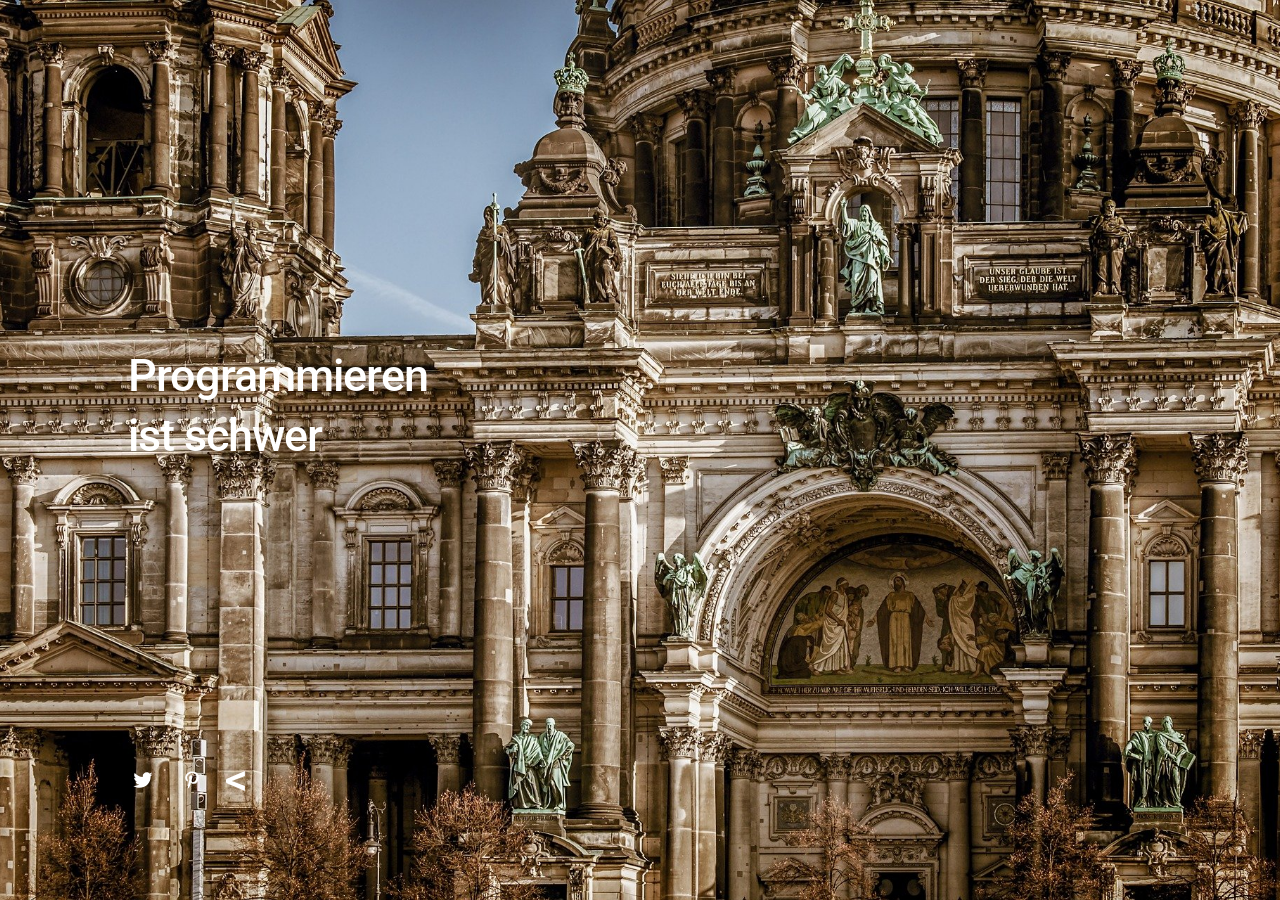
<file: index.html>
<!DOCTYPE html>
<html lang="en">

<head>

	<meta charset="UTF-8" />
	<meta http-equiv="X-UA-Compatible" content="IE=edge" />
	
	<!-- SEO -->
	<title>Me - HTML Template Demo</title>
	<meta name="description" content="" />
	<meta name="robots" content="index, follow" />
	<meta name="referrer" content="always" />

	<!-- Social & Open Graph -->
	<meta property="og:title" content="" />
	<meta property="og:description" content="" />
	<meta property="og:image" content="">
	<meta property="og:url" content=""/>
	<meta name="twitter:title" content="" />
	<meta name="twitter:description" content="" />
	<meta name="twitter:image" content="" />
	<meta name="twitter:card" content="summary_large_image" />
	<meta name="twitter:site" content="" />
	<meta name="twitter:creator" content="" />

	<!-- Favicon -->
	<link rel="icon" type="image/png" href="images/favicon.png" sizes="32x32">

	<!-- Styles -->
	<link rel='stylesheet' href='assets/css/me.css' type='text/css' media='screen' />
	<meta name="viewport" content="width=device-width,initial-scale=1" />

</head>

<body id="fullsingle" class="page-template-page-fullsingle-me">

<div class="fs-me">

	<!-- Content Container -->
	<div class="me-content">
		
		<div class="logo">

	<!--	<img src="images/logo.svg" alt="Logo" width=80 height=80/>-->	

		</div>

		<div class="bio">
			
			<p>Programmieren ist schwer</p>

		</div>

		<div class="network">
			
			<ul>
				
				<li>
					<a class="icon-twitter" href="https://www.twitter.com/boti_von">
						<svg class="svg-icon" viewBox="0 0 20 20">
							<path fill="none" d="M18.258,3.266c-0.693,0.405-1.46,0.698-2.277,0.857c-0.653-0.686-1.586-1.115-2.618-1.115c-1.98,0-3.586,1.581-3.586,3.53c0,0.276,0.031,0.545,0.092,0.805C6.888,7.195,4.245,5.79,2.476,3.654C2.167,4.176,1.99,4.781,1.99,5.429c0,1.224,0.633,2.305,1.596,2.938C2.999,8.349,2.445,8.19,1.961,7.925C1.96,7.94,1.96,7.954,1.96,7.97c0,1.71,1.237,3.138,2.877,3.462c-0.301,0.08-0.617,0.123-0.945,0.123c-0.23,0-0.456-0.021-0.674-0.062c0.456,1.402,1.781,2.422,3.35,2.451c-1.228,0.947-2.773,1.512-4.454,1.512c-0.291,0-0.575-0.016-0.855-0.049c1.588,1,3.473,1.586,5.498,1.586c6.598,0,10.205-5.379,10.205-10.045c0-0.153-0.003-0.305-0.01-0.456c0.7-0.499,1.308-1.12,1.789-1.827c-0.644,0.28-1.334,0.469-2.06,0.555C17.422,4.782,17.99,4.091,18.258,3.266"></path>
						</svg>
					</a>
				</li>

				<!-- <li>
					<a class="icon-instagram" href="#">
						<svg class="svg-icon" viewBox="0 0 20 20">
							<path fill="none" d="M14.52,2.469H5.482c-1.664,0-3.013,1.349-3.013,3.013v9.038c0,1.662,1.349,3.012,3.013,3.012h9.038c1.662,0,3.012-1.35,3.012-3.012V5.482C17.531,3.818,16.182,2.469,14.52,2.469 M13.012,4.729h2.26v2.259h-2.26V4.729z M10,6.988c1.664,0,3.012,1.349,3.012,3.012c0,1.664-1.348,3.013-3.012,3.013c-1.664,0-3.012-1.349-3.012-3.013C6.988,8.336,8.336,6.988,10,6.988 M16.025,14.52c0,0.831-0.676,1.506-1.506,1.506H5.482c-0.831,0-1.507-0.675-1.507-1.506V9.247h1.583C5.516,9.494,5.482,9.743,5.482,10c0,2.497,2.023,4.52,4.518,4.52c2.494,0,4.52-2.022,4.52-4.52c0-0.257-0.035-0.506-0.076-0.753h1.582V14.52z"></path>
						</svg>
					</a>
				</li>
 -->
				<li>
					<a class="icon-pinterest" href="#">
						<svg class="svg-icon" viewBox="0 0 20 20">
							<path fill="none" d="M9.797,2.214C9.466,2.256,9.134,2.297,8.802,2.338C8.178,2.493,7.498,2.64,6.993,2.935C5.646,3.723,4.712,4.643,4.087,6.139C3.985,6.381,3.982,6.615,3.909,6.884c-0.48,1.744,0.37,3.548,1.402,4.173c0.198,0.119,0.649,0.332,0.815,0.049c0.092-0.156,0.071-0.364,0.128-0.546c0.037-0.12,0.154-0.347,0.127-0.496c-0.046-0.255-0.319-0.416-0.434-0.62C5.715,9.027,5.703,8.658,5.59,8.101c0.009-0.075,0.017-0.149,0.026-0.224C5.65,7.254,5.755,6.805,5.948,6.362c0.564-1.301,1.47-2.025,2.931-2.458c0.327-0.097,1.25-0.252,1.734-0.149c0.289,0.05,0.577,0.099,0.866,0.149c1.048,0.33,1.811,0.938,2.218,1.888c0.256,0.591,0.33,1.725,0.154,2.483c-0.085,0.36-0.072,0.667-0.179,0.993c-0.397,1.206-0.979,2.323-2.295,2.633c-0.868,0.205-1.519-0.324-1.733-0.869c-0.06-0.151-0.161-0.418-0.101-0.671c0.229-0.978,0.56-1.854,0.815-2.831c0.243-0.931-0.218-1.665-0.943-1.837C8.513,5.478,7.816,6.312,7.579,6.858C7.39,7.292,7.276,8.093,7.426,8.672c0.047,0.183,0.269,0.674,0.23,0.844c-0.174,0.755-0.372,1.568-0.587,2.31c-0.223,0.771-0.344,1.562-0.56,2.311c-0.1,0.342-0.096,0.709-0.179,1.066v0.521c-0.075,0.33-0.019,0.916,0.051,1.242c0.045,0.209-0.027,0.467,0.076,0.621c0.002,0.111,0.017,0.135,0.052,0.199c0.319-0.01,0.758-0.848,0.917-1.094c0.304-0.467,0.584-0.967,0.816-1.514c0.208-0.494,0.241-1.039,0.408-1.566c0.12-0.379,0.292-0.824,0.331-1.24h0.025c0.066,0.229,0.306,0.395,0.485,0.52c0.56,0.4,1.525,0.77,2.573,0.523c1.188-0.281,2.133-0.838,2.755-1.664c0.457-0.609,0.804-1.313,1.07-2.112c0.131-0.392,0.158-0.826,0.256-1.241c0.241-1.043-0.082-2.298-0.384-2.981C14.847,3.35,12.902,2.17,9.797,2.214"></path>
						</svg>
					</a>
				</li>

				<<!-- li>
					<a class="icon-facebook" href="#">
						<svg class="svg-icon" viewBox="0 0 20 20">
							<path fill="none" d="M11.344,5.71c0-0.73,0.074-1.122,1.199-1.122h1.502V1.871h-2.404c-2.886,0-3.903,1.36-3.903,3.646v1.765h-1.8V10h1.8v8.128h3.601V10h2.403l0.32-2.718h-2.724L11.344,5.71z"></path>
						</svg>
					</a>
				</li> -->

				<!-- <li>
					<a class="icon-youtube" href="#">
						<svg class="svg-icon" viewBox="0 0 20 20">
							<path fill="none" d="M9.426,7.625h0.271c0.596,0,1.079-0.48,1.079-1.073V4.808c0-0.593-0.483-1.073-1.079-1.073H9.426c-0.597,0-1.079,0.48-1.079,1.073v1.745C8.347,7.145,8.83,7.625,9.426,7.625 M9.156,4.741c0-0.222,0.182-0.402,0.404-0.402c0.225,0,0.405,0.18,0.405,0.402V6.62c0,0.222-0.181,0.402-0.405,0.402c-0.223,0-0.404-0.181-0.404-0.402V4.741z M12.126,7.625c0.539,0,1.013-0.47,1.013-0.47v0.403h0.81V3.735h-0.81v2.952c0,0-0.271,0.335-0.54,0.335c-0.271,0-0.271-0.202-0.271-0.202V3.735h-0.81v3.354C11.519,7.089,11.586,7.625,12.126,7.625 M6.254,7.559H7.2v-2.08l1.079-2.952H7.401L6.727,4.473L6.052,2.527H5.107l1.146,2.952V7.559z M11.586,12.003c-0.175,0-0.312,0.104-0.405,0.204v2.706c0.086,0.091,0.213,0.18,0.405,0.18c0.405,0,0.405-0.451,0.405-0.451v-2.188C11.991,12.453,11.924,12.003,11.586,12.003 M14.961,8.463c0,0-2.477-0.129-4.961-0.129c-2.475,0-4.96,0.129-4.96,0.129c-1.119,0-2.025,0.864-2.025,1.93c0,0-0.203,1.252-0.203,2.511c0,1.252,0.203,2.51,0.203,2.51c0,1.066,0.906,1.931,2.025,1.931c0,0,2.438,0.129,4.96,0.129c2.437,0,4.961-0.129,4.961-0.129c1.117,0,2.024-0.864,2.024-1.931c0,0,0.202-1.268,0.202-2.51c0-1.268-0.202-2.511-0.202-2.511C16.985,9.328,16.078,8.463,14.961,8.463 M7.065,10.651H6.052v5.085H5.107v-5.085H4.095V9.814h2.97V10.651z M9.628,15.736h-0.81v-0.386c0,0-0.472,0.45-1.012,0.45c-0.54,0-0.606-0.515-0.606-0.515v-3.991h0.809v3.733c0,0,0,0.193,0.271,0.193c0.27,0,0.54-0.322,0.54-0.322v-3.604h0.81V15.736z M12.801,14.771c0,0,0,1.03-0.742,1.03c-0.455,0-0.73-0.241-0.878-0.429v0.364h-0.876V9.814h0.876v1.92c0.135-0.142,0.464-0.439,0.878-0.439c0.54,0,0.742,0.45,0.742,1.03V14.771z M15.973,12.39v1.287h-1.688v0.965c0,0,0,0.451,0.405,0.451s0.405-0.451,0.405-0.451v-0.45h0.877v0.708c0,0-0.136,0.901-1.215,0.901c-1.08,0-1.282-0.901-1.282-0.901v-2.51c0,0,0-1.095,1.282-1.095S15.973,12.39,15.973,12.39 M14.69,12.003c-0.405,0-0.405,0.45-0.405,0.45v0.579h0.811v-0.579C15.096,12.453,15.096,12.003,14.69,12.003"></path>
						</svg>
					</a>
				</li>

				<li>
					<a class="icon-dribbble" href="#">
						<svg class="svg-icon" viewBox="0 0 20 20">
							<path fill="none" d="M10,2.531c-4.125,0-7.469,3.344-7.469,7.469c0,4.125,3.344,7.469,7.469,7.469c4.125,0,7.469-3.344,7.469-7.469C17.469,5.875,14.125,2.531,10,2.531 M10,3.776c1.48,0,2.84,0.519,3.908,1.384c-1.009,0.811-2.111,1.512-3.298,2.066C9.914,6.072,9.077,5.017,8.14,4.059C8.728,3.876,9.352,3.776,10,3.776 M6.903,4.606c0.962,0.93,1.82,1.969,2.53,3.112C7.707,8.364,5.849,8.734,3.902,8.75C4.264,6.976,5.382,5.481,6.903,4.606 M3.776,10c2.219,0,4.338-0.418,6.29-1.175c0.209,0.404,0.405,0.813,0.579,1.236c-2.147,0.805-3.953,2.294-5.177,4.195C4.421,13.143,3.776,11.648,3.776,10 M10,16.224c-1.337,0-2.572-0.426-3.586-1.143c1.079-1.748,2.709-3.119,4.659-3.853c0.483,1.488,0.755,3.071,0.784,4.714C11.271,16.125,10.646,16.224,10,16.224 M13.075,15.407c-0.072-1.577-0.342-3.103-0.806-4.542c0.673-0.154,1.369-0.243,2.087-0.243c0.621,0,1.22,0.085,1.807,0.203C15.902,12.791,14.728,14.465,13.075,15.407 M14.356,9.378c-0.868,0-1.708,0.116-2.515,0.313c-0.188-0.464-0.396-0.917-0.621-1.359c1.294-0.612,2.492-1.387,3.587-2.284c0.798,0.97,1.302,2.187,1.395,3.517C15.602,9.455,14.99,9.378,14.356,9.378"></path>
						</svg>
					</a>
				</li> -->

				<!-- email icon reference one
				<li>
					<a class="icon-email" href="#">
						<svg class="svg-icon" viewBox="0 0 20 20">
							<path d="M17.388,4.751H2.613c-0.213,0-0.389,0.175-0.389,0.389v9.72c0,0.216,0.175,0.389,0.389,0.389h14.775c0.214,0,0.389-0.173,0.389-0.389v-9.72C17.776,4.926,17.602,4.751,17.388,4.751 M16.448,5.53L10,11.984L3.552,5.53H16.448zM3.002,6.081l3.921,3.925l-3.921,3.925V6.081z M3.56,14.471l3.914-3.916l2.253,2.253c0.153,0.153,0.395,0.153,0.548,0l2.253-2.253l3.913,3.916H3.56z M16.999,13.931l-3.921-3.925l3.921-3.925V13.931z"></path>
						</svg>
					</a>
				</li>
				-->

				<!-- email icon reference two
				<li>
					<a class="icon-email" href="#">
						<svg class="svg-icon" viewBox="0 0 20 20">
							<path fill="none" d="M19.291,3.026c0.002-0.15-0.053-0.301-0.167-0.415c-0.122-0.122-0.286-0.172-0.444-0.161H1.196
								c-0.16-0.011-0.322,0.039-0.444,0.161C0.637,2.725,0.583,2.875,0.585,3.026c0,0.003-0.002,0.006-0.002,0.009v14.032
								c0,0.322,0.262,0.584,0.585,0.584h17.54c0.322,0,0.584-0.262,0.584-0.584V3.035C19.292,3.032,19.291,3.029,19.291,3.026z
								 M17.147,3.619l-7.21,6.251L2.728,3.619H17.147z M18.122,15.896c0,0.323-0.261,0.584-0.584,0.584H2.337
								c-0.323,0-0.585-0.261-0.585-0.584V4.292l7.732,6.704c0.013,0.017,0.019,0.035,0.034,0.052c0.115,0.114,0.268,0.169,0.419,0.166
								c0.151,0.003,0.304-0.052,0.419-0.166c0.015-0.017,0.021-0.035,0.034-0.052l7.731-6.704V15.896z"></path>
						</svg>
					</a>
				</li>
				-->

			</ul>
		</div>
	</div>
</div>

</body>
</html>
</file>
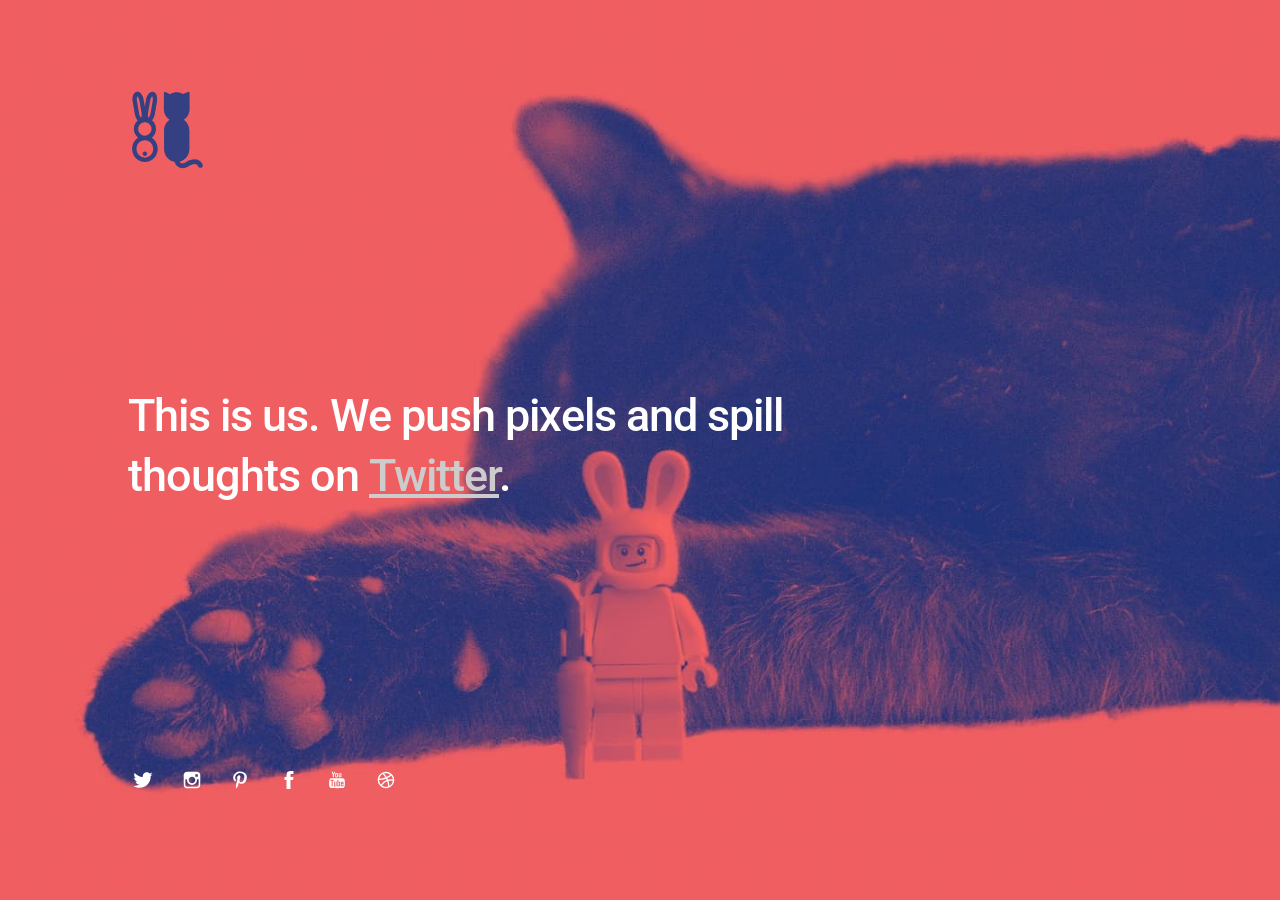
<file: me/index.html>
<!DOCTYPE html>
<html lang="en">

<head>

	<meta charset="UTF-8" />
	<meta http-equiv="X-UA-Compatible" content="IE=edge" />
	
	<!-- SEO -->
	<title>Me - HTML Template Demo</title>
	<meta name="description" content="" />
	<meta name="robots" content="index, follow" />
	<meta name="referrer" content="always" />

	<!-- Social & Open Graph -->
	<meta property="og:title" content="" />
	<meta property="og:description" content="" />
	<meta property="og:image" content="">
	<meta property="og:url" content=""/>
	<meta name="twitter:title" content="" />
	<meta name="twitter:description" content="" />
	<meta name="twitter:image" content="" />
	<meta name="twitter:card" content="summary_large_image" />
	<meta name="twitter:site" content="" />
	<meta name="twitter:creator" content="" />

	<!-- Favicon -->
	<link rel="icon" type="image/png" href="images/favicon.png" sizes="32x32">

	<!-- Styles -->
	<link rel='stylesheet' href='assets/css/me.css' type='text/css' media='screen' />
	<meta name="viewport" content="width=device-width,initial-scale=1" />

</head>

<body id="fullsingle" class="page-template-page-fullsingle-me">

<div class="fs-me">

	<!-- Content Container -->
	<div class="me-content">
		
		<div class="logo">

			<img src="images/logo.svg" alt="Logo" width=80 height=80/>

		</div>

		<div class="bio">
			
			<p>This is us. We push pixels and spill thoughts on <a href="#">Twitter</a>.</p>

		</div>

		<div class="network">
			
			<ul>
				
				<li>
					<a class="icon-twitter" href="#">
						<svg class="svg-icon" viewBox="0 0 20 20">
							<path fill="none" d="M18.258,3.266c-0.693,0.405-1.46,0.698-2.277,0.857c-0.653-0.686-1.586-1.115-2.618-1.115c-1.98,0-3.586,1.581-3.586,3.53c0,0.276,0.031,0.545,0.092,0.805C6.888,7.195,4.245,5.79,2.476,3.654C2.167,4.176,1.99,4.781,1.99,5.429c0,1.224,0.633,2.305,1.596,2.938C2.999,8.349,2.445,8.19,1.961,7.925C1.96,7.94,1.96,7.954,1.96,7.97c0,1.71,1.237,3.138,2.877,3.462c-0.301,0.08-0.617,0.123-0.945,0.123c-0.23,0-0.456-0.021-0.674-0.062c0.456,1.402,1.781,2.422,3.35,2.451c-1.228,0.947-2.773,1.512-4.454,1.512c-0.291,0-0.575-0.016-0.855-0.049c1.588,1,3.473,1.586,5.498,1.586c6.598,0,10.205-5.379,10.205-10.045c0-0.153-0.003-0.305-0.01-0.456c0.7-0.499,1.308-1.12,1.789-1.827c-0.644,0.28-1.334,0.469-2.06,0.555C17.422,4.782,17.99,4.091,18.258,3.266"></path>
						</svg>
					</a>
				</li>

				<li>
					<a class="icon-instagram" href="#">
						<svg class="svg-icon" viewBox="0 0 20 20">
							<path fill="none" d="M14.52,2.469H5.482c-1.664,0-3.013,1.349-3.013,3.013v9.038c0,1.662,1.349,3.012,3.013,3.012h9.038c1.662,0,3.012-1.35,3.012-3.012V5.482C17.531,3.818,16.182,2.469,14.52,2.469 M13.012,4.729h2.26v2.259h-2.26V4.729z M10,6.988c1.664,0,3.012,1.349,3.012,3.012c0,1.664-1.348,3.013-3.012,3.013c-1.664,0-3.012-1.349-3.012-3.013C6.988,8.336,8.336,6.988,10,6.988 M16.025,14.52c0,0.831-0.676,1.506-1.506,1.506H5.482c-0.831,0-1.507-0.675-1.507-1.506V9.247h1.583C5.516,9.494,5.482,9.743,5.482,10c0,2.497,2.023,4.52,4.518,4.52c2.494,0,4.52-2.022,4.52-4.52c0-0.257-0.035-0.506-0.076-0.753h1.582V14.52z"></path>
						</svg>
					</a>
				</li>

				<li>
					<a class="icon-pinterest" href="#">
						<svg class="svg-icon" viewBox="0 0 20 20">
							<path fill="none" d="M9.797,2.214C9.466,2.256,9.134,2.297,8.802,2.338C8.178,2.493,7.498,2.64,6.993,2.935C5.646,3.723,4.712,4.643,4.087,6.139C3.985,6.381,3.982,6.615,3.909,6.884c-0.48,1.744,0.37,3.548,1.402,4.173c0.198,0.119,0.649,0.332,0.815,0.049c0.092-0.156,0.071-0.364,0.128-0.546c0.037-0.12,0.154-0.347,0.127-0.496c-0.046-0.255-0.319-0.416-0.434-0.62C5.715,9.027,5.703,8.658,5.59,8.101c0.009-0.075,0.017-0.149,0.026-0.224C5.65,7.254,5.755,6.805,5.948,6.362c0.564-1.301,1.47-2.025,2.931-2.458c0.327-0.097,1.25-0.252,1.734-0.149c0.289,0.05,0.577,0.099,0.866,0.149c1.048,0.33,1.811,0.938,2.218,1.888c0.256,0.591,0.33,1.725,0.154,2.483c-0.085,0.36-0.072,0.667-0.179,0.993c-0.397,1.206-0.979,2.323-2.295,2.633c-0.868,0.205-1.519-0.324-1.733-0.869c-0.06-0.151-0.161-0.418-0.101-0.671c0.229-0.978,0.56-1.854,0.815-2.831c0.243-0.931-0.218-1.665-0.943-1.837C8.513,5.478,7.816,6.312,7.579,6.858C7.39,7.292,7.276,8.093,7.426,8.672c0.047,0.183,0.269,0.674,0.23,0.844c-0.174,0.755-0.372,1.568-0.587,2.31c-0.223,0.771-0.344,1.562-0.56,2.311c-0.1,0.342-0.096,0.709-0.179,1.066v0.521c-0.075,0.33-0.019,0.916,0.051,1.242c0.045,0.209-0.027,0.467,0.076,0.621c0.002,0.111,0.017,0.135,0.052,0.199c0.319-0.01,0.758-0.848,0.917-1.094c0.304-0.467,0.584-0.967,0.816-1.514c0.208-0.494,0.241-1.039,0.408-1.566c0.12-0.379,0.292-0.824,0.331-1.24h0.025c0.066,0.229,0.306,0.395,0.485,0.52c0.56,0.4,1.525,0.77,2.573,0.523c1.188-0.281,2.133-0.838,2.755-1.664c0.457-0.609,0.804-1.313,1.07-2.112c0.131-0.392,0.158-0.826,0.256-1.241c0.241-1.043-0.082-2.298-0.384-2.981C14.847,3.35,12.902,2.17,9.797,2.214"></path>
						</svg>
					</a>
				</li>

				<li>
					<a class="icon-facebook" href="#">
						<svg class="svg-icon" viewBox="0 0 20 20">
							<path fill="none" d="M11.344,5.71c0-0.73,0.074-1.122,1.199-1.122h1.502V1.871h-2.404c-2.886,0-3.903,1.36-3.903,3.646v1.765h-1.8V10h1.8v8.128h3.601V10h2.403l0.32-2.718h-2.724L11.344,5.71z"></path>
						</svg>
					</a>
				</li>

				<li>
					<a class="icon-youtube" href="#">
						<svg class="svg-icon" viewBox="0 0 20 20">
							<path fill="none" d="M9.426,7.625h0.271c0.596,0,1.079-0.48,1.079-1.073V4.808c0-0.593-0.483-1.073-1.079-1.073H9.426c-0.597,0-1.079,0.48-1.079,1.073v1.745C8.347,7.145,8.83,7.625,9.426,7.625 M9.156,4.741c0-0.222,0.182-0.402,0.404-0.402c0.225,0,0.405,0.18,0.405,0.402V6.62c0,0.222-0.181,0.402-0.405,0.402c-0.223,0-0.404-0.181-0.404-0.402V4.741z M12.126,7.625c0.539,0,1.013-0.47,1.013-0.47v0.403h0.81V3.735h-0.81v2.952c0,0-0.271,0.335-0.54,0.335c-0.271,0-0.271-0.202-0.271-0.202V3.735h-0.81v3.354C11.519,7.089,11.586,7.625,12.126,7.625 M6.254,7.559H7.2v-2.08l1.079-2.952H7.401L6.727,4.473L6.052,2.527H5.107l1.146,2.952V7.559z M11.586,12.003c-0.175,0-0.312,0.104-0.405,0.204v2.706c0.086,0.091,0.213,0.18,0.405,0.18c0.405,0,0.405-0.451,0.405-0.451v-2.188C11.991,12.453,11.924,12.003,11.586,12.003 M14.961,8.463c0,0-2.477-0.129-4.961-0.129c-2.475,0-4.96,0.129-4.96,0.129c-1.119,0-2.025,0.864-2.025,1.93c0,0-0.203,1.252-0.203,2.511c0,1.252,0.203,2.51,0.203,2.51c0,1.066,0.906,1.931,2.025,1.931c0,0,2.438,0.129,4.96,0.129c2.437,0,4.961-0.129,4.961-0.129c1.117,0,2.024-0.864,2.024-1.931c0,0,0.202-1.268,0.202-2.51c0-1.268-0.202-2.511-0.202-2.511C16.985,9.328,16.078,8.463,14.961,8.463 M7.065,10.651H6.052v5.085H5.107v-5.085H4.095V9.814h2.97V10.651z M9.628,15.736h-0.81v-0.386c0,0-0.472,0.45-1.012,0.45c-0.54,0-0.606-0.515-0.606-0.515v-3.991h0.809v3.733c0,0,0,0.193,0.271,0.193c0.27,0,0.54-0.322,0.54-0.322v-3.604h0.81V15.736z M12.801,14.771c0,0,0,1.03-0.742,1.03c-0.455,0-0.73-0.241-0.878-0.429v0.364h-0.876V9.814h0.876v1.92c0.135-0.142,0.464-0.439,0.878-0.439c0.54,0,0.742,0.45,0.742,1.03V14.771z M15.973,12.39v1.287h-1.688v0.965c0,0,0,0.451,0.405,0.451s0.405-0.451,0.405-0.451v-0.45h0.877v0.708c0,0-0.136,0.901-1.215,0.901c-1.08,0-1.282-0.901-1.282-0.901v-2.51c0,0,0-1.095,1.282-1.095S15.973,12.39,15.973,12.39 M14.69,12.003c-0.405,0-0.405,0.45-0.405,0.45v0.579h0.811v-0.579C15.096,12.453,15.096,12.003,14.69,12.003"></path>
						</svg>
					</a>
				</li>

				<li>
					<a class="icon-dribbble" href="#">
						<svg class="svg-icon" viewBox="0 0 20 20">
							<path fill="none" d="M10,2.531c-4.125,0-7.469,3.344-7.469,7.469c0,4.125,3.344,7.469,7.469,7.469c4.125,0,7.469-3.344,7.469-7.469C17.469,5.875,14.125,2.531,10,2.531 M10,3.776c1.48,0,2.84,0.519,3.908,1.384c-1.009,0.811-2.111,1.512-3.298,2.066C9.914,6.072,9.077,5.017,8.14,4.059C8.728,3.876,9.352,3.776,10,3.776 M6.903,4.606c0.962,0.93,1.82,1.969,2.53,3.112C7.707,8.364,5.849,8.734,3.902,8.75C4.264,6.976,5.382,5.481,6.903,4.606 M3.776,10c2.219,0,4.338-0.418,6.29-1.175c0.209,0.404,0.405,0.813,0.579,1.236c-2.147,0.805-3.953,2.294-5.177,4.195C4.421,13.143,3.776,11.648,3.776,10 M10,16.224c-1.337,0-2.572-0.426-3.586-1.143c1.079-1.748,2.709-3.119,4.659-3.853c0.483,1.488,0.755,3.071,0.784,4.714C11.271,16.125,10.646,16.224,10,16.224 M13.075,15.407c-0.072-1.577-0.342-3.103-0.806-4.542c0.673-0.154,1.369-0.243,2.087-0.243c0.621,0,1.22,0.085,1.807,0.203C15.902,12.791,14.728,14.465,13.075,15.407 M14.356,9.378c-0.868,0-1.708,0.116-2.515,0.313c-0.188-0.464-0.396-0.917-0.621-1.359c1.294-0.612,2.492-1.387,3.587-2.284c0.798,0.97,1.302,2.187,1.395,3.517C15.602,9.455,14.99,9.378,14.356,9.378"></path>
						</svg>
					</a>
				</li>

				<!-- email icon reference one
				<li>
					<a class="icon-email" href="#">
						<svg class="svg-icon" viewBox="0 0 20 20">
							<path d="M17.388,4.751H2.613c-0.213,0-0.389,0.175-0.389,0.389v9.72c0,0.216,0.175,0.389,0.389,0.389h14.775c0.214,0,0.389-0.173,0.389-0.389v-9.72C17.776,4.926,17.602,4.751,17.388,4.751 M16.448,5.53L10,11.984L3.552,5.53H16.448zM3.002,6.081l3.921,3.925l-3.921,3.925V6.081z M3.56,14.471l3.914-3.916l2.253,2.253c0.153,0.153,0.395,0.153,0.548,0l2.253-2.253l3.913,3.916H3.56z M16.999,13.931l-3.921-3.925l3.921-3.925V13.931z"></path>
						</svg>
					</a>
				</li>
				-->

				<!-- email icon reference two
				<li>
					<a class="icon-email" href="#">
						<svg class="svg-icon" viewBox="0 0 20 20">
							<path fill="none" d="M19.291,3.026c0.002-0.15-0.053-0.301-0.167-0.415c-0.122-0.122-0.286-0.172-0.444-0.161H1.196
								c-0.16-0.011-0.322,0.039-0.444,0.161C0.637,2.725,0.583,2.875,0.585,3.026c0,0.003-0.002,0.006-0.002,0.009v14.032
								c0,0.322,0.262,0.584,0.585,0.584h17.54c0.322,0,0.584-0.262,0.584-0.584V3.035C19.292,3.032,19.291,3.029,19.291,3.026z
								 M17.147,3.619l-7.21,6.251L2.728,3.619H17.147z M18.122,15.896c0,0.323-0.261,0.584-0.584,0.584H2.337
								c-0.323,0-0.585-0.261-0.585-0.584V4.292l7.732,6.704c0.013,0.017,0.019,0.035,0.034,0.052c0.115,0.114,0.268,0.169,0.419,0.166
								c0.151,0.003,0.304-0.052,0.419-0.166c0.015-0.017,0.021-0.035,0.034-0.052l7.731-6.704V15.896z"></path>
						</svg>
					</a>
				</li>
				-->

			</ul>
		</div>
	</div>
</div>

</body>
</html>
</file>
<file: assets/css/me.css>
/* -- CSS Reset -- */
@import url("https://fonts.googleapis.com/css?family=Roboto:400,500");
html, body, div, span, applet, object, iframe,
h1, h2, h3, h4, h5, h6, p, blockquote, pre,
a, abbr, acronym, address, big, cite, code,
del, dfn, em, img, ins, kbd, q, s, samp,
small, strike, strong, sub, sup, tt, var,
b, u, i, center,
dl, dt, dd, ol, ul, li,
fieldset, form, label, legend,
table, caption, tbody, tfoot, thead, tr, th, td,
article, aside, canvas, details, embed,
figure, figcaption, footer, header, hgroup,
menu, nav, output, ruby, section, summary,
time, mark, audio, video {
  margin: 0;
  padding: 0;
  border: 0;
  font-size: 100%;
  font: inherit;
  vertical-align: baseline; }

article, aside, details, figcaption, figure,
footer, header, hgroup, menu, nav, section {
  display: block; }

body {
  line-height: 1; }

ol, ul {
  list-style: none; }

blockquote, q {
  quotes: none; }

blockquote:before, blockquote:after,
q:before, q:after {
  content: '';
  content: none; }

table {
  border-collapse: collapse;
  border-spacing: 0; }

* {
  -webkit-font-smoothing: antialiased;
  -moz-osx-font-smoothing: grayscale;
  text-rendering: optimizeLegibility;
  -moz-font-feature-settings: "liga" on;
  margin: 0; }

img.alignright {
  float: right; }

img.alignleft {
  float: left; }

img.aligncenter {
  clear: both;
  display: block;
  margin-right: auto;
  margin-left: auto; }

body {
  background-color: #FFFFFF;
  border-style: none; }

body,
p,
a,
a:hover {
  color: #000000; }

a,
a:hover {
  text-decoration: none;
  border: none;
  border-style: none;
  box-shadow: none; }

/* -- Content -- */
@-webkit-keyframes fadein {
  from {
    opacity: 0; }
  to {
    opacity: 1; } }
@keyframes fadein {
  from {
    opacity: 0; }
  to {
    opacity: 1; } }

html {
  background-color: #141414; }

body.page-template-page-fullsingle-me {
  height: 100vh;
  background-color: #141414;
  font-family: 'Roboto', sans-serif;
  font-weight: 500;
  font-size: 45px;
  line-height: 60px;
  letter-spacing: -0.5px;
  color: #999999;
  color: #fff;
  background-image: url("../../images/Berlin.jpg");
  background-position: center center;
  background-size: cover; }
  body.page-template-page-fullsingle-me p {
    margin-bottom: 28px;
    color: #fff; }
    @media (max-width: 800px) {
      body.page-template-page-fullsingle-me p {
        font-size: 32px;
        line-height: 40px; } }

.fs-me {
  padding: 10vh 10vw;
  overflow: hidden;
  position: absolute;
  z-index: 1000; }
  @media (max-width: 500px) {
    .fs-me {
      padding: 5vh 5vw;
      text-align: center; } }
  .fs-me .me-content {
    height: 80vh;
    display: -webkit-box;
    display: -ms-flexbox;
    display: flex;
    -webkit-box-orient: vertical;
    -webkit-box-direction: normal;
        -ms-flex-direction: column;
            flex-direction: column; }
    @media (max-width: 500px) {
      .fs-me .me-content {
        height: 90vh; } }

.logo {
  -webkit-box-flex: 1;
      -ms-flex: 1 1 auto;
          flex: 1 1 auto;
  display: -webkit-box;
  display: -ms-flexbox;
  display: flex;
  -webkit-box-orient: vertical;
  -webkit-box-direction: normal;
      -ms-flex-direction: column;
          flex-direction: column;
  -ms-flex-item-align: left;
      align-self: left;
  -webkit-animation: fadein 2s;
          animation: fadein 2s; }
  @media (max-width: 500px) {
    .logo {
      -ms-flex-item-align: center;
          -ms-grid-row-align: center;
          align-self: center; } }
  .logo img {
    max-width: 165px;
    height: auto; }

.bio {
  -webkit-box-flex: 1;
      -ms-flex: 1 1 auto;
          flex: 1 1 auto;
  display: -webkit-box;
  display: -ms-flexbox;
  display: flex;
  -webkit-box-orient: vertical;
  -webkit-box-direction: normal;
      -ms-flex-direction: column;
          flex-direction: column;
  -webkit-box-pack: center;
      -ms-flex-pack: center;
          justify-content: center;
  -webkit-animation: fadein 4s;
          animation: fadein 4s;
  letter-spacing: -1px;
  max-width: 66%; }
  @media (max-width: 800px) {
    .bio {
      max-width: none; } }
  .bio a {
    color: #CCCCCC;
    transition: 1s; 
    text-decoration: underline;

  }
    .bio a:hover {
      color: #FFFFFF;
      transition: 0.1s; }

.network {
  -webkit-box-flex: 1;
      -ms-flex: 1 1 auto;
          flex: 1 1 auto;
  display: -webkit-box;
  display: -ms-flexbox;
  display: flex;
  -webkit-box-orient: vertical;
  -webkit-box-direction: normal;
      -ms-flex-direction: column;
          flex-direction: column;
  -webkit-animation: fadein 6s;
          animation: fadein 6s;
  margin-top: auto; }
  .network ul {
    -webkit-animation: fadein 6s;
            animation: fadein 6s;
    margin-top: auto; }
    .network ul li {
      display: inline-block;
      margin-right: 8px; }
      .network ul li a {
        display: inline-block;
        width: 30px;
        height: 30px;
        cursor: pointer; }
        .network ul li a .svg-icon {
          padding: 4px;
          width: 22px;
          height: 22px;
          margin: 0;
          display: block; }
        .network ul li a .svg-icon path,
        .network ul li a .svg-icon polygon,
        .network ul li a .svg-icon rect {
          fill: #fff;
          transition: 1s; }
        .network ul li a .svg-icon circle {
          stroke: #999999;
          stroke-width: 1; }
      .network ul li a:hover .svg-icon path,
      .network ul li a:hover .svg-icon polygon,
      .network ul li a:hover .svg-icon rect {
        fill: #999999;
        transition: 0.1s; }

.credit {
  margin-bottom: 0;
  -webkit-animation: fadein 8s;
          animation: fadein 8s; }
  .credit p {
    font-size: 12px;
    line-height: 14px;
    font-weight: 400;
    opacity: 0.4; }
    .credit p a {
      color: #999999; }

body.page-template-page-fullsingle-me.me-video {
  background-image: none; }
  body.page-template-page-fullsingle-me.me-video .me-video-container {
    overflow: hidden;
    position: absolute;
    z-index: 0;
    width: 100vw;
    height: 100vh; }
  body.page-template-page-fullsingle-me.me-video video.video {
    -o-object-fit: cover;
       object-fit: cover;
    -o-object-position: 50% 50%;
       object-position: 50% 50%;
    width: 100%;
    height: 100%; }
  body.page-template-page-fullsingle-me.me-video .video-wrap {
    position: absolute;
    top: 50%;
    left: 50%;
    -webkit-transform: translate(-50%, -50%);
            transform: translate(-50%, -50%); }
  body.page-template-page-fullsingle-me.me-video .video-container {
    position: relative;
    overflow: hidden;
    height: 56.25vw;
    width: 100vw; }
    @media (max-aspect-ratio: 16 / 9) {
      body.page-template-page-fullsingle-me.me-video .video-container {
        height: 100vh;
        width: 177.7777777778vh; } }
  body.page-template-page-fullsingle-me.me-video .video-container iframe,
  body.page-template-page-fullsingle-me.me-video .video-container object,
  body.page-template-page-fullsingle-me.me-video .video-container embed {
    position: absolute;
    top: 0;
    left: 0;
    width: 100%;
    height: 100%; }
  body.page-template-page-fullsingle-me.me-video .fs-me {
    background-color: rgba(0, 0, 0, 0.6); }
</file>
<file: me/assets/css/me.css>
/* -- CSS Reset -- */
@import url("https://fonts.googleapis.com/css?family=Roboto:400,500");
html, body, div, span, applet, object, iframe,
h1, h2, h3, h4, h5, h6, p, blockquote, pre,
a, abbr, acronym, address, big, cite, code,
del, dfn, em, img, ins, kbd, q, s, samp,
small, strike, strong, sub, sup, tt, var,
b, u, i, center,
dl, dt, dd, ol, ul, li,
fieldset, form, label, legend,
table, caption, tbody, tfoot, thead, tr, th, td,
article, aside, canvas, details, embed,
figure, figcaption, footer, header, hgroup,
menu, nav, output, ruby, section, summary,
time, mark, audio, video {
  margin: 0;
  padding: 0;
  border: 0;
  font-size: 100%;
  font: inherit;
  vertical-align: baseline; }

article, aside, details, figcaption, figure,
footer, header, hgroup, menu, nav, section {
  display: block; }

body {
  line-height: 1; }

ol, ul {
  list-style: none; }

blockquote, q {
  quotes: none; }

blockquote:before, blockquote:after,
q:before, q:after {
  content: '';
  content: none; }

table {
  border-collapse: collapse;
  border-spacing: 0; }

* {
  -webkit-font-smoothing: antialiased;
  -moz-osx-font-smoothing: grayscale;
  text-rendering: optimizeLegibility;
  -moz-font-feature-settings: "liga" on;
  margin: 0; }

img.alignright {
  float: right; }

img.alignleft {
  float: left; }

img.aligncenter {
  clear: both;
  display: block;
  margin-right: auto;
  margin-left: auto; }

body {
  background-color: #FFFFFF;
  border-style: none; }

body,
p,
a,
a:hover {
  color: #000000; }

a,
a:hover {
  text-decoration: none;
  border: none;
  border-style: none;
  box-shadow: none; }

/* -- Content -- */
@-webkit-keyframes fadein {
  from {
    opacity: 0; }
  to {
    opacity: 1; } }
@keyframes fadein {
  from {
    opacity: 0; }
  to {
    opacity: 1; } }

html {
  background-color: #141414; }

body.page-template-page-fullsingle-me {
  height: 100vh;
  background-color: #141414;
  font-family: 'Roboto', sans-serif;
  font-weight: 500;
  font-size: 45px;
  line-height: 60px;
  letter-spacing: -0.5px;
  color: #999999;
  color: #fff;
  background-image: url("../../images/hur.jpg");
  background-position: center center;
  background-size: cover; }
  body.page-template-page-fullsingle-me p {
    margin-bottom: 28px;
    color: #fff; }
    @media (max-width: 800px) {
      body.page-template-page-fullsingle-me p {
        font-size: 32px;
        line-height: 40px; } }

.fs-me {
  padding: 10vh 10vw;
  overflow: hidden;
  position: absolute;
  z-index: 1000; }
  @media (max-width: 500px) {
    .fs-me {
      padding: 5vh 5vw;
      text-align: center; } }
  .fs-me .me-content {
    height: 80vh;
    display: -webkit-box;
    display: -ms-flexbox;
    display: flex;
    -webkit-box-orient: vertical;
    -webkit-box-direction: normal;
        -ms-flex-direction: column;
            flex-direction: column; }
    @media (max-width: 500px) {
      .fs-me .me-content {
        height: 90vh; } }

.logo {
  -webkit-box-flex: 1;
      -ms-flex: 1 1 auto;
          flex: 1 1 auto;
  display: -webkit-box;
  display: -ms-flexbox;
  display: flex;
  -webkit-box-orient: vertical;
  -webkit-box-direction: normal;
      -ms-flex-direction: column;
          flex-direction: column;
  -ms-flex-item-align: left;
      align-self: left;
  -webkit-animation: fadein 2s;
          animation: fadein 2s; }
  @media (max-width: 500px) {
    .logo {
      -ms-flex-item-align: center;
          -ms-grid-row-align: center;
          align-self: center; } }
  .logo img {
    max-width: 165px;
    height: auto; }

.bio {
  -webkit-box-flex: 1;
      -ms-flex: 1 1 auto;
          flex: 1 1 auto;
  display: -webkit-box;
  display: -ms-flexbox;
  display: flex;
  -webkit-box-orient: vertical;
  -webkit-box-direction: normal;
      -ms-flex-direction: column;
          flex-direction: column;
  -webkit-box-pack: center;
      -ms-flex-pack: center;
          justify-content: center;
  -webkit-animation: fadein 4s;
          animation: fadein 4s;
  letter-spacing: -1px;
  max-width: 66%; }
  @media (max-width: 800px) {
    .bio {
      max-width: none; } }
  .bio a {
    color: #CCCCCC;
    transition: 1s; 
    text-decoration: underline;

  }
    .bio a:hover {
      color: #FFFFFF;
      transition: 0.1s; }

.network {
  -webkit-box-flex: 1;
      -ms-flex: 1 1 auto;
          flex: 1 1 auto;
  display: -webkit-box;
  display: -ms-flexbox;
  display: flex;
  -webkit-box-orient: vertical;
  -webkit-box-direction: normal;
      -ms-flex-direction: column;
          flex-direction: column;
  -webkit-animation: fadein 6s;
          animation: fadein 6s;
  margin-top: auto; }
  .network ul {
    -webkit-animation: fadein 6s;
            animation: fadein 6s;
    margin-top: auto; }
    .network ul li {
      display: inline-block;
      margin-right: 8px; }
      .network ul li a {
        display: inline-block;
        width: 30px;
        height: 30px;
        cursor: pointer; }
        .network ul li a .svg-icon {
          padding: 4px;
          width: 22px;
          height: 22px;
          margin: 0;
          display: block; }
        .network ul li a .svg-icon path,
        .network ul li a .svg-icon polygon,
        .network ul li a .svg-icon rect {
          fill: #fff;
          transition: 1s; }
        .network ul li a .svg-icon circle {
          stroke: #999999;
          stroke-width: 1; }
      .network ul li a:hover .svg-icon path,
      .network ul li a:hover .svg-icon polygon,
      .network ul li a:hover .svg-icon rect {
        fill: #999999;
        transition: 0.1s; }

.credit {
  margin-bottom: 0;
  -webkit-animation: fadein 8s;
          animation: fadein 8s; }
  .credit p {
    font-size: 12px;
    line-height: 14px;
    font-weight: 400;
    opacity: 0.4; }
    .credit p a {
      color: #999999; }

body.page-template-page-fullsingle-me.me-video {
  background-image: none; }
  body.page-template-page-fullsingle-me.me-video .me-video-container {
    overflow: hidden;
    position: absolute;
    z-index: 0;
    width: 100vw;
    height: 100vh; }
  body.page-template-page-fullsingle-me.me-video video.video {
    -o-object-fit: cover;
       object-fit: cover;
    -o-object-position: 50% 50%;
       object-position: 50% 50%;
    width: 100%;
    height: 100%; }
  body.page-template-page-fullsingle-me.me-video .video-wrap {
    position: absolute;
    top: 50%;
    left: 50%;
    -webkit-transform: translate(-50%, -50%);
            transform: translate(-50%, -50%); }
  body.page-template-page-fullsingle-me.me-video .video-container {
    position: relative;
    overflow: hidden;
    height: 56.25vw;
    width: 100vw; }
    @media (max-aspect-ratio: 16 / 9) {
      body.page-template-page-fullsingle-me.me-video .video-container {
        height: 100vh;
        width: 177.7777777778vh; } }
  body.page-template-page-fullsingle-me.me-video .video-container iframe,
  body.page-template-page-fullsingle-me.me-video .video-container object,
  body.page-template-page-fullsingle-me.me-video .video-container embed {
    position: absolute;
    top: 0;
    left: 0;
    width: 100%;
    height: 100%; }
  body.page-template-page-fullsingle-me.me-video .fs-me {
    background-color: rgba(0, 0, 0, 0.6); }
</file>
